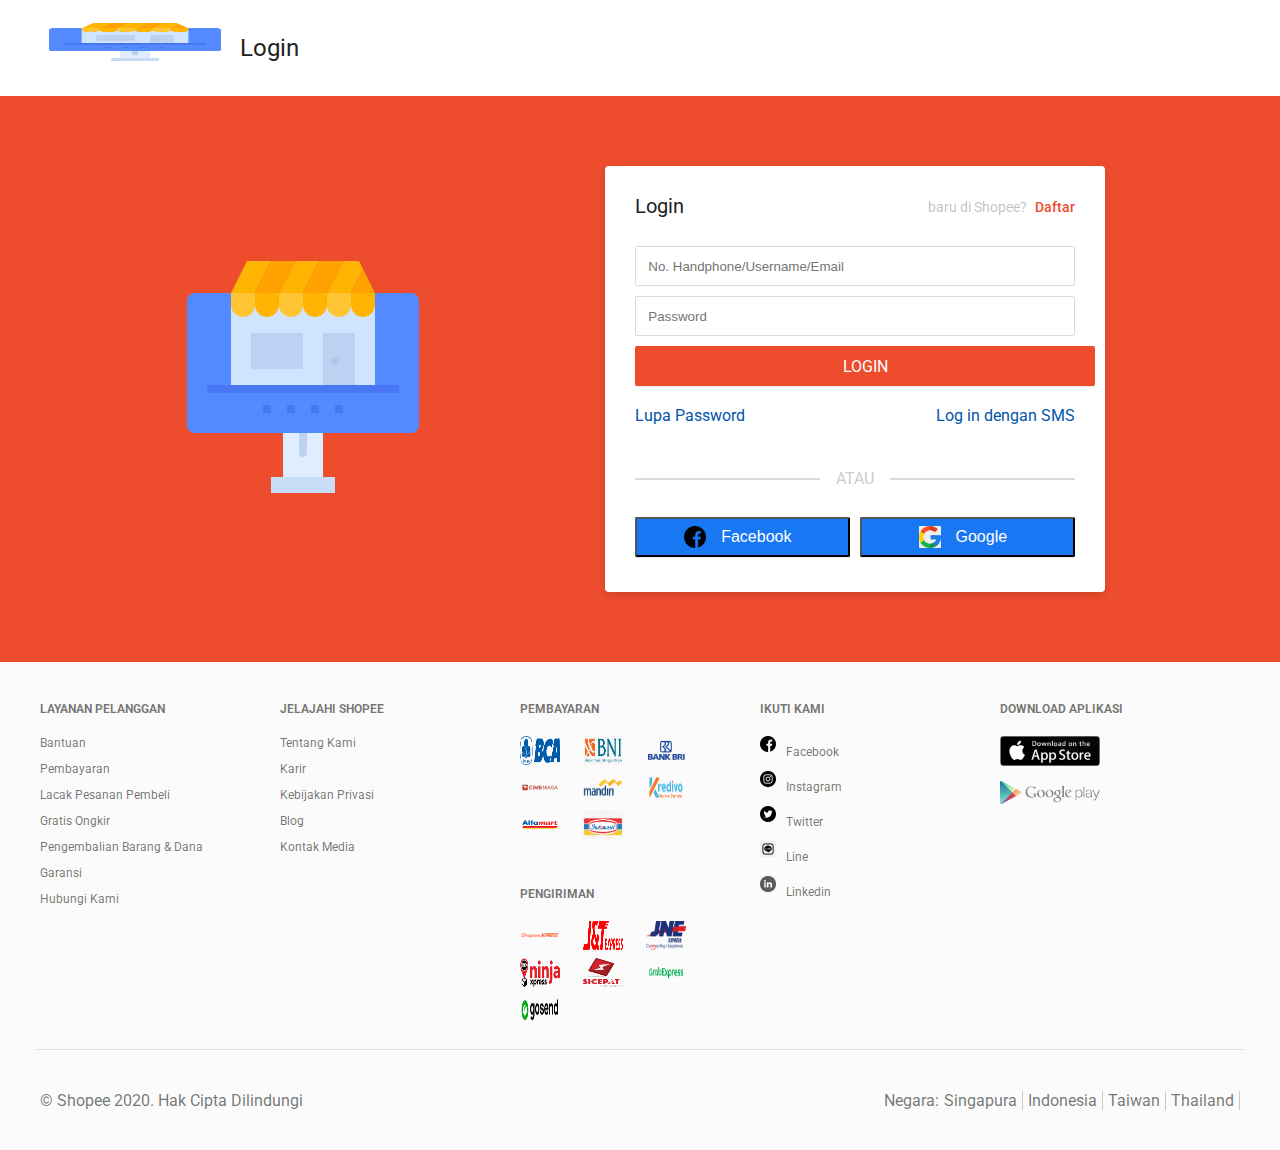
<file: component/login.html>
<!DOCTYPE html>
<html lang="en">
<head>
    <meta charset="UTF-8">
    <meta name="viewport" content="width=device-width, initial-scale=1.0">
    <title>template shopee</title>

    <!-- Font -->
    <link href="https://fonts.googleapis.com/css2?family=Roboto:wght@300;400;500;700&display=swap" rel="stylesheet"> 
    
    <!-- My CSS -->
    <link rel="stylesheet" href="../style/login.css">
    <link rel="stylesheet" href="../style/index.css">


</head>
<body>
    <div id="main-login">
        <div class="wrapper-login">
            <nav class="header">
                <div class="container">
                    <a href="#" class="caption-login">
                        <img class="image-login-market" src="../assets/images/marketplace.png" alt="">
                        <div class="login">Login</div>
                    </a>
                </div>
            </nav>
        </div>
        <div class="wrapper-content">
            <div class="container">
                <div class="wrapper-image-content">
                    <img src="../assets/images/marketplace.png" alt="">
                </div>
                <div class="wrapper-form-login">
                    <form action="">
                        <div class="wrapper-form">
                            <div class="header-form">
                                <div class="headline-login">Login</div>
                                <div class="caption-login">
                                    <span>baru di Shopee?</span>
                                    <a href="./daftar.html">Daftar</a>
                                </div>
                            </div>
                            <div class="input-form">
                                <div class="input-form-email">
                                    <input class="input-email" type="text" class="email" placeholder="No. Handphone/Username/Email" name="loginKey" autocomplete="on" max-length="128">
                                </div>
                                <div class="input-form-pasword">
                                    <input class="input-password" type="password" placeholder="Password" max-length="16" name="password">
                                </div>
                                <a href="./index.html" class="btn-login">LOGIN</a>
                                <div class="lupa-password">
                                    <a class="lupa-pass" href="">Lupa Password</a>
                                    <a href="">Log in dengan SMS</a>
                                </div>
                                <div class="wrapper-footer-form-login">
                                    <div class="wrapper-atau">
                                        <div class="garis"></div>
                                        <span class="atau">ATAU</span>
                                        <div class="garis"></div>
                                    </div>
                                    <div class="wrapper-login-social-media">
                                        <button class="btn-facebook">
                                            <img src="../assets/images/facebook-kecil.png" alt="">
                                            <span>Facebook</span>
                                        </button>
                                        <button class="btn-google">
                                            <img src="../assets/images/google-ini.jpg" alt="">
                                            <span>Google</span>
                                        </button>
                                    </div>
                                </div>
                            </div>
                        </div>
                    </form>
                </div>
            </div>
        </div>
            <!-- Footer -->
    <footer>
        <div class="wrapper-link">
            <div class="wrapper-footer-akhir">
                <div class="container-link">
                    <div class="layanan-pelanggan">
                        <p>LAYANAN PELANGGAN</p>
                        <ul>
                            <li><a href="">Bantuan</a></li>
                            <li><a href="">Pembayaran</a></li>
                            <li><a href="">Lacak Pesanan Pembeli</a></li>
                            <li><a href="">Gratis Ongkir</a></li>
                            <li><a href="">Pengembalian Barang & Dana</a></li>
                            <li><a href="">Garansi</a></li>
                            <li><a href="">Hubungi Kami</a></li>
                        </ul>
                    </div>
                    <div class="layanan-jelajah">
                        <p>JELAJAHI SHOPEE</p>
                        <ul>
                            <li><a href="">Tentang Kami</a></li>
                            <li><a href="">Karir</a></li>
                            <li><a href="">Kebijakan Privasi</a></li>
                            <li><a href="">Blog</a></li>
                            <li><a href="">Kontak Media</a></li>
                    </div>
                    <div class="layanan-pembayaran">
                        <p>PEMBAYARAN</p>
                        <ul>
                            <li><a href=""><img src="../assets/images/bcs.png" alt=""></a></li>
                            <li><a href=""><img src="../assets/images/bni.jpg" alt=""></a></li>
                            <li><a href=""><img src="../assets/images/bri-bank.png" alt=""></a></li>
                            <li><a href=""><img src="../assets/images/cimb-niaga.png" alt=""></a></li>
                            <li><a href=""><img src="../assets/images/MANDIRI-1-500x250.png" alt=""></a></li>
                            <li><a href=""><img src="../assets/images/kredivo.png" alt=""></a></li>
                            <li><a href=""><img src="../assets/images/alfa.png" alt=""></a></li>
                            <li><a href=""><img src="../assets/images/indomaret.jpg" alt=""></a></li>
                        </ul>

                        <div class="headline-pengiriman">
                            <p>PENGIRIMAN</p>
                        </div>
                        <ul>
                            <li><a href=""><img src="../assets/images/shopee-express.png" alt=""></a></li>
                            <li><a href=""><img src="../assets/images/jnt.png" alt=""></a></li>
                            <li><a href=""><img src="../assets/images/jne-express.png" alt=""></a></li>
                            <li><a href=""><img src="../assets/images/ninja-espress.png" alt=""></a></li>
                            <li><a href=""><img src="../assets/images/sicepat.png" alt=""></a></li>
                            <li><a href=""><img src="../assets/images/grab-express.png" alt=""></a></li>
                            <li><a href=""><img src="../assets/images/gosend.png" alt=""></a></li>                   
                        </ul>
                    </div>
                    <div class="layanan-ikuti-kami">
                        <p>IKUTI KAMI</p>
                        <ul>
                            <li><a href=""><img src="../assets/images/facebook-kecil.png" alt="">Facebook</a></li>
                            <li><a href=""><img src="../assets/images/instagram-kecil.png" alt="">Instagram</a></li>
                            <li><a href=""><img src="../assets/images/twitter-kecil.png" alt="">Twitter</a></li>
                            <li><a href=""><img src="../assets/images/line-kecil.png" alt="">Line</a></li>
                            <li><a href=""><img src="../assets/images/linkedin-kecil.jpg" alt="">Linkedin</a></li>
                    </div>
                    <div class="layanan-download-aplikasi">
                        <p>DOWNLOAD APLIKASI</p>
                        <ul>
                            <!-- <li><a href=""><img src="../assets/images/bcs.png" alt="">Facebook</a></li> -->
                            <li><a href=""><img src="../assets/images/download-on-the-app-store-apple-logo-png-transparent.png" alt=""></a></li>
                            <li><a href=""><img src="../assets/images/google-play.png" alt=""></a></li>
                    </div>
                    
                
                </div>
                <div class="copyright">
                    <div class="hak-cipta">© Shopee 2020. Hak Cipta Dilindungi</div>
                    <div class="negara-daftar">
                        <div class="headline-negara">Negara:</div>
                        <div class="caption-negara"><a href="">Singapura</a></div>
                        <div class="caption-negara"><a href="">Indonesia</a></div>
                        <div class="caption-negara"><a href="">Taiwan</a></div>
                        <div class="caption-negara"><a href="">Thailand</a></div>

                    </div>
                </div>
            </div>
        </div>
    </footer>
    <!-- End Footer -->
    </div>
</body>
</html>
</file>
<file: style/login.css>
body{
    font-family: 'Roboto', sans-serif;
}
.wrapper-login{
    background-color: #fff;
    min-width: 75rem;
}
nav.header{
    height: 6rem;
    box-shadow: 0 6px 6px rgba(0,0,0,.06);
    -moz-box-align: center;
    display: flex;
    align-items: center;
}
.header .container{
    width: 75rem;
margin: 0 auto;
justify-content: space-between;
-moz-box-pack: justify;
display: flex;
align-items: center;
-moz-box-align: center;
}
a.caption-login{
    -moz-box-align: center;
-ms-flex-align: center;
align-items: center;
display: -webkit-box;
display: -webkit-flex;
display: -moz-box;
display: -ms-flexbox;
display: flex;
text-decoration: none;
}
.image-login-market{
    height: 2.625rem;
margin-top: -.75rem;
margin-right: -1.125rem;
fill: #ee4d2d;
width: 11.875rem;
overflow: hidden;
position: relative;
display: inline-block;
margin-right: 10px;
}
.caption-login .login{
    color: #222;
font-size: 1.5rem;
}

.wrapper-content{
    background-color: rgb(238, 77, 45);
}
.wrapper-content .container{
    align-items: center;
    padding: 70px 0;
justify-content: space-evenly;
    /* position: absolute;
left: 0;
top: 0; */
/* height: 39.5rem; */
display: flex;
}
.wrapper-form-login{
    z-index: 0;
}
.wrapper-form{
    background-color: #fff;
box-shadow: 0 3px 10px 0 rgba(0,0,0,.14);
border-radius: .25rem;
overflow: hidden;
width: 31.25rem;
box-sizing: border-box;
}
.header-form{
    -moz-box-pack: justify;
-ms-flex-pack: justify;
justify-content: space-between;
display: flex;
align-items: center;
box-sizing: border-box;
height: 5rem;
padding: 0 1.875rem;
}
.headline-login{
    font-size: 1.25rem;
color: #222;
}
.caption-login span{
    padding-right: .25rem;
font-size: .875rem;
color: rgba(0,0,0,.26);
}
.caption-login a{
    font-size: .875rem;
font-weight: 500;
text-decoration: none;
color: #ee4d2d;
}

.input-form{
    padding: 0 1.875rem 1.875rem;
overflow: hidden;
}
.input-form-email{
    margin-bottom: .625rem;
    box-sizing: border-box;
width: 100%;
height: 2.5rem;
overflow: hidden;
border: 1px solid rgba(0,0,0,.14);
border-radius: 2px;
box-shadow: inset 0 2px 0 rgba(0,0,0,.02);
display: flex;
}
.input-email{
    padding: .75rem;
outline: none;
border: none;
-webkit-box-flex: 1;
-webkit-flex: 1;
-moz-box-flex: 1;
-ms-flex: 1;
flex: 1;
    flex-shrink: 1;
-webkit-flex-shrink: 0;
-ms-flex-negative: 0;
flex-shrink: 0;
-webkit-filter: none;
filter: none;
}
.input-form-pasword{
    margin-bottom: .625rem;
    box-sizing: border-box;
width: 100%;
height: 2.5rem;
overflow: hidden;
border: 1px solid rgba(0,0,0,.14);
border-radius: 2px;
box-shadow: inset 0 2px 0 rgba(0,0,0,.02);
display: flex;
}
.input-password{
    padding: .75rem;
outline: none;
border: none;
-webkit-box-flex: 1;
-webkit-flex: 1;
-moz-box-flex: 1;
-ms-flex: 1;
flex: 1;
    flex-shrink: 1;
-webkit-flex-shrink: 0;
-ms-flex-negative: 0;
flex-shrink: 0;
-webkit-filter: none;
filter: none;
}
.btn-login{
    text-decoration: none;
    cursor: pointer;
    color: #fff;
background-color: #ee4d2d;
box-shadow: 0 1px 1px rgba(0,0,0,.09);
width: 100%;
outline: none;
padding: 0 .625rem;
border: 0;
background: none;
    background-color: rgba(0, 0, 0, 0);
border-radius: .125rem;
height: 2.5rem;
min-width: 8.75rem;
-moz-box-pack: center;
-ms-flex-pack: center;
justify-content: center;
align-items: center;
display: flex;
color: #fff;
background-color: #ee4d2d;
box-shadow: 0 1px 1px rgba(0,0,0,.09);
}
.btn-login:hover{
    color: white;
    text-decoration: none;
}
.lupa-password{
    margin: 1.25rem 0;
    display: flex;
    justify-content: space-between;
    -moz-box-pack: justify;
}
.lupa-password a{
    color: #05a;
    text-decoration: none;
}
.wrapper-atau{
    padding: 1.5rem 0;
    display: flex;
    align-items: center;
}
.wrapper-atau .garis{
    border: .03125rem solid #dbdbdb;
-webkit-box-flex: 1;
-webkit-flex: 1;
-moz-box-flex: 1;
-ms-flex: 1;
flex: 1;
}
.wrapper-atau .atau{
    color: #ccc;
padding: 0 1rem;
text-transform: uppercase;
}
.wrapper-login-social-media{
    margin: 0 -.3125rem;
    display: flex;
    justify-content: center;
}
.btn-facebook{
    justify-content: center;
    -moz-box-flex: 1;
-ms-flex: 1;
flex: 1;
margin: .3125rem;
background-color: #1877f2;
color: #fff;
width: 100%;
font-size: 1rem;
font-weight: 500;
height: 2.5rem;
border-radius: 2px;
padding: 0 .125rem;
color: #fff;
box-shadow: 0 1px 1px rgba(0,0,0,.09);
-webkit-box-align: center;
-webkit-align-items: center;
-moz-box-align: center;
-ms-flex-align: center;
align-items: center;
display: -webkit-box;
display: -webkit-flex;
display: -moz-box;
display: -ms-flexbox;
display: flex;
-webkit-appearance: button;
cursor: pointer;
outline: none;
}
.btn-facebook img{
    margin-right: 15px;
    width: 2.25rem;
height: 2.25rem;
border-radius: 1px;
font-size: 1rem;
font-weight: 500;
width: 1.375rem;
height: 1.375rem;
font-size: 1rem;
font-weight: 500;
cursor: pointer;
}
.btn-facebook span{
    margin-right: .625rem;
    font-size: 1rem;
font-weight: 500;
color: #fff;
cursor: pointer;
}
.btn-google{
    justify-content: center;
    -moz-box-flex: 1;
-ms-flex: 1;
flex: 1;
margin: .3125rem;
background-color: #1877f2;
color: #fff;
width: 100%;
font-size: 1rem;
font-weight: 500;
height: 2.5rem;
border-radius: 2px;
padding: 0 .125rem;
color: #fff;
box-shadow: 0 1px 1px rgba(0,0,0,.09);
-webkit-box-align: center;
-webkit-align-items: center;
-moz-box-align: center;
-ms-flex-align: center;
align-items: center;
display: -webkit-box;
display: -webkit-flex;
display: -moz-box;
display: -ms-flexbox;
display: flex;
-webkit-appearance: button;
cursor: pointer;
outline: none;
}
.btn-google img{
    width: 2.25rem;
height: 2.25rem;
border-radius: 1px;
font-size: 1rem;
font-weight: 500;
width: 1.375rem;
height: 1.375rem;
font-size: 1rem;
font-weight: 500;
cursor: pointer;
margin-right: 15px;
}
.btn-google span{
    margin-right: .625rem;
    font-size: 1rem;
font-weight: 500;
color: #fff;
cursor: pointer;
}
</file>
<file: style/index.css>
html, body{
    margin: 0;
    padding: 0;
    font-family: 'Roboto', sans-serif;
}

.wrapper-header{
    background: linear-gradient(-180deg,#f53d2d,#f63);
}
.navbar-wrapper{
    height: 2.125rem;
}
.container.navbar{
    height: 2.125rem;
    padding: 0;
}
.social-media{
    display: flex;
}
.social-media a, .social-media p{
    font-size: .8125rem;
    color:white;
    text-decoration: none;
}
.social-media p{
    margin: 0;
    padding: 0 .4375rem;
font-weight: 300;
}
.jual{
    color:#fff;
text-decoration: none;
font-size: .8125rem;
font-weight: 300;
padding: 0 .4375rem;
border-right: 2px solid hsla(0,0%,100%,.22);
}
.download{
    color:#fff;
text-decoration: none;
font-size: .8125rem;
font-weight: 300;
padding: 0 .4375rem;
border-right: 2px solid hsla(0,0%,100%,.22);
}
.menu-header ul{
    display: flex;
    list-style: none;
    margin-bottom: 0;
    align-items: center;
}
.menu-header ul li a{
color: white;
text-decoration: none;
}
.logo-social img{
    width: 16px;
}
.logo-social a{
text-align: left;
margin-right: 10px;
}
.logo-social{
    display: inherit;
}
.notifikasi span{
    margin-left: .3125rem;
    font-weight: 300;
    font-size: .8125rem;
    text-transform: capitalize;
}
.notifikasi img{
width: 16px;
}
.navbar-link.bantuan{
    position: relative;
    -webkit-box-pack: center;
    -webkit-justify-content: center;
    -moz-box-pack: center;
    -ms-flex-pack: center;
    justify-content: center;
    padding: 0 .625rem;
}
.navbar-link.daftar{
    position: relative;
    -webkit-box-pack: center;
    -webkit-justify-content: center;
    -moz-box-pack: center;
    -ms-flex-pack: center;
    justify-content: center;
    padding: 0 .625rem;
    font-weight: 500;
}
.navbar-link.login{
    position: relative;
    -webkit-box-pack: center;
    -webkit-justify-content: center;
    -moz-box-pack: center;
    -ms-flex-pack: center;
    justify-content: center;
    padding: 0 .625rem;
    font-weight: 500;
}
.navbar-link{
    display: flex;
-webkit-box-align: center;
-webkit-align-items: center;
-moz-box-align: center;
-ms-flex-align: center;
align-items: center;
height: 2.125rem;
font-weight: 300;
font-size: .8125rem;
color: currentColor;
text-transform: capitalize;
}
.navbar__link-separator{
    border-right: 1px solid
hsla(0,0%,100%,.4);
height: .8125rem;
color: white;
}
.header-with-search__logo-section img{
    width: 162px;
    height: 50px;
}
.container.header-with-search{
    display: flex;
height: 5.3125rem;
-webkit-box-pack: justify;
-webkit-justify-content: space-between;
-moz-box-pack: justify;
-ms-flex-pack: justify;
justify-content: space-between;
padding: 1rem 0 .625rem;
}
.shopee-searchbar-input{
    display: -webkit-box;
display: -webkit-flex;
display: -moz-box;
display: -ms-flexbox;
display: flex;
-webkit-box-align: stretch;
-webkit-align-items: stretch;
-moz-box-align: stretch;
-ms-flex-align: stretch;
align-items: stretch;
-webkit-box-pack: justify;
-webkit-justify-content: space-between;
-moz-box-pack: justify;
-ms-flex-pack: justify;
justify-content: space-between;
height: 2.5rem;
-moz-box-sizing: border-box;
box-sizing: border-box;
padding: .1875rem;
border-radius: 2px;
background: #fff;
}
.input-search{
    width: 670px;
box-sizing: border-box;
padding-left: .625rem;
line-height: 1.2;
display: flex;
align-items: center;
outline: none;
border: none;
/* padding: 0; */
margin: 0;
}
.btn-solid-primary{
    background: #fb5533;
margin: 0 auto;
overflow: hidden;
padding: 2px 20px 20px 20px;
}
.btn-solid-primary img{
    display: inline-block;
    width: 19px;
    height: 19px;
    fill: currentColor;
    position: relative;
    font-size: 14px;
}
.header-with-search__cart-wrapper{
    display: flex;
justify-content: center;
margin: 0 75px 0 0;
}
.start-pop-over{
    padding: 10px 0;
}
.header-with-search__search-section{
display: -webkit-box;
display: -webkit-flex;
display: -moz-box;
display: -ms-flexbox;
display: flex;
-webkit-box-orient: vertical;
-webkit-box-direction: normal;
-webkit-flex-direction: column;
-moz-box-orient: vertical;
-moz-box-direction: normal;
-ms-flex-direction: column;
flex-direction: column;
-webkit-box-pack: start;
-webkit-justify-content: flex-start;
-moz-box-pack: start;
-ms-flex-pack: start;
justify-content: flex-start;
width: 700px;
position: relative;
}
.link-suggest{
    /* margin-top: 5px; */
    /* height: .875rem; */
    font-size: .75rem;
    font-weight: 300;
    line-height: .875rem;
    -webkit-flex-wrap: nowrap;
    -ms-flex-wrap: nowrap;
    flex-wrap: nowrap;
    overflow: hidden;
    -webkit-flex-wrap: wrap;
    -ms-flex-wrap: wrap;
    flex-wrap: wrap;
display: flex;
}
.link-suggest a{
    margin-top: 5px;
    height: .875rem;
    font-size: .75rem;
    font-weight: 300;
    line-height: .875rem;
    -webkit-flex-wrap: nowrap;
    -ms-flex-wrap: nowrap;
    flex-wrap: nowrap;
    overflow: hidden;
    -webkit-flex-wrap: wrap;
    -ms-flex-wrap: wrap;
    flex-wrap: wrap;
text-decoration: none;
color: white;
margin-left: 13px;
}
.link-suggest a:first-child{
    margin-left: 0;
}


/* Footer */
.wrapper-footer-akhir{
    background-color: #fbfbfb;
}
.container-link{
    width: 75rem;
    margin: auto;
    display: flex;
}
.layanan-pelanggan{
    width: 20%;
}
.layanan-pelanggan p{
    font-size: .75rem;
font-weight: 700;
color: rgba(0,0,0,.54);
margin-bottom: 1.25rem;
margin-top: 2.5rem;
text-transform: uppercase;
}
.layanan-pelanggan ul{
    text-decoration: none;
display: block;
color: rgba(0,0,0,.54);
list-style-type: none;
margin: 0 0 1.5625rem;
padding: 0;
}
.layanan-pelanggan li {
    font-size: .75rem;
margin-bottom: .75rem;
text-transform: capitalize;
}
.layanan-pelanggan li a{
    text-decoration: none;
color: rgba(0,0,0,.54);

}
.layanan-jelajah{
    width: 20%;
}
.layanan-jelajah p{
    font-size: .75rem;
font-weight: 700;
color: rgba(0,0,0,.54);
margin-bottom: 1.25rem;
margin-top: 2.5rem;
text-transform: uppercase;
}
.layanan-jelajah ul{
    text-decoration: none;
display: block;
color: rgba(0,0,0,.54);
list-style-type: none;
margin: 0 0 1.5625rem;
padding: 0;
}
.layanan-jelajah li {
    font-size: .75rem;
margin-bottom: .75rem;
text-transform: capitalize;
}
.layanan-jelajah li a{
    text-decoration: none;
color: rgba(0,0,0,.54);

}
.layanan-pembayaran{
    width: 20%;
}
.layanan-pembayaran p{
    font-size: .75rem;
font-weight: 700;
color: rgba(0,0,0,.54);
margin-bottom: 1.25rem;
margin-top: 2.5rem;
text-transform: uppercase;
}
.layanan-pembayaran ul{
    width: 11.875rem;
list-style-type: none;
padding: 0;
margin: 0 0 1.0625rem;
display: flex;
flex-wrap: wrap;
}
.layanan-pembayaran li{
    width: 3.4375rem;
height: 1.8125rem;
margin-bottom: .5rem;
margin-right: .5rem;
overflow: hidden;
}
.layanan-pembayaran img{
    width: 55px;
height: 29px;
}
.layanan-pembayaran a img{
    width: 40px
}
.layanan-ikuti-kami{
    width: 20%;
}
.layanan-ikuti-kami p{
    font-size: .75rem;
font-weight: 700;
color: rgba(0,0,0,.54);
margin-bottom: 1.25rem;
margin-top: 2.5rem;
text-transform: uppercase;
}
.layanan-ikuti-kami ul{
    text-decoration: none;
display: block;
color: rgba(0,0,0,.54);
list-style-type: none;
margin: 0 0 1.5625rem;
padding: 0;
}
.layanan-ikuti-kami li {
    font-size: .75rem;
margin-bottom: .75rem;
text-transform: capitalize;
}
.layanan-ikuti-kami li a{
    text-decoration: none;
color: rgba(0,0,0,.54);

}
.layanan-ikuti-kami img{
    height: 1rem;
width: 1rem;
margin-bottom: .25rem;
margin-right: .625rem;
}
.layanan-download-aplikasi{
    width: 20%;
}
.layanan-download-aplikasi p{
    font-size: .75rem;
font-weight: 700;
color: rgba(0,0,0,.54);
margin-bottom: 1.25rem;
margin-top: 2.5rem;
text-transform: uppercase;
}
.layanan-download-aplikasi ul{
    text-decoration: none;
display: block;
color: rgba(0,0,0,.54);
list-style-type: none;
margin: 0 0 1.5625rem;
padding: 0;
}
.layanan-download-aplikasi li {
    font-size: .75rem;
margin-bottom: .75rem;
text-transform: capitalize;
}
.layanan-download-aplikasi a img{
    width: 100px;
}
.copyright{
    width: 75rem;
margin: auto !important;
    -moz-box-pack: justify;
-ms-flex-pack: justify;
justify-content: space-between;
margin: 0 -.3125rem;
padding: .3125rem;
border-top: .03125rem solid rgba(0,0,0,.1);
min-height: 5.625rem;
color: rgba(0,0,0,.54);
align-items: center;
display: flex;
}
.copyright .hak-cipta{
    color: rgba(0,0,0,.54);
}
.negara-daftar{
    color: rgba(0,0,0,.54);
    display: flex;
}
.headline-negara{
    color: rgba(0,0,0,.54);
}
.caption-negara{
    border-right: 1px solid rgba(0,0,0,.2);
padding: 0 .3125rem;
color: rgba(0,0,0,.54);
}
.caption-negara a{
    text-decoration: none;
color: rgba(0,0,0,.54);

}
</file>
